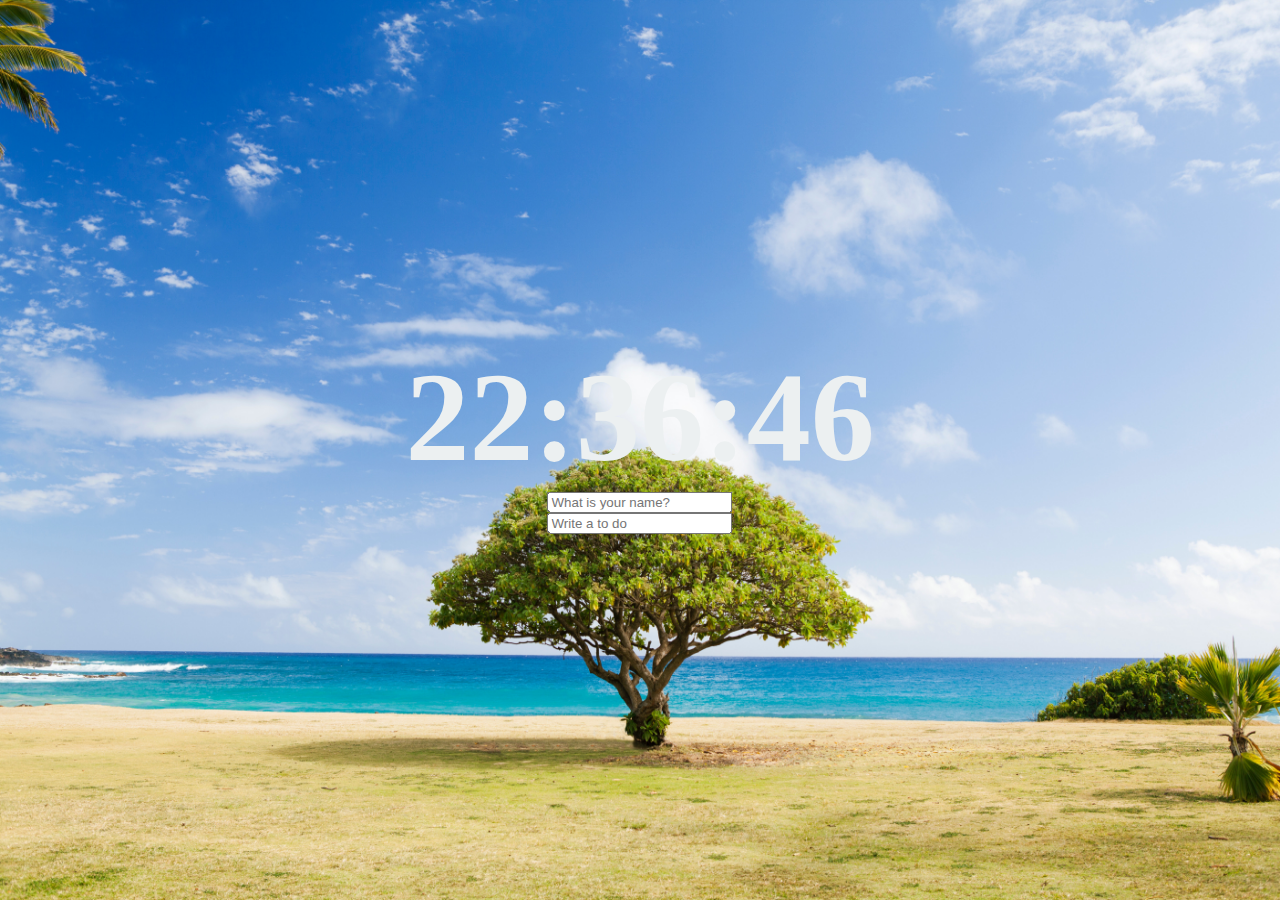
<file: js_app/index.html>
<!DOCTYPE html>
<html lang="en">

<head>
    <title>Something</title>
    <meta charset="utf-8" />
    <link rel="stylesheet" href="index.css" />
</head>

<body>
    <span class="js-weather"></span>
    <div class='main'>
        <div class="js-clock">
            <h1>00:00</h1>
        </div>
        <form class="js-form form">
            <input type="text" placeholder="What is your name?" />
        </form>
        <h4 class="js-greetings greetings"></h4>
        <form class="js-toDoForm">
            <input type="text" placeholder="Write a to do" />
        </form>
        <ul class="js-toDoList">
        </ul>

    </div>
    <script src="clock.js"></script>
    <script src="greeting.js"></script>
    <script src="todo.js"></script>
    <script src="bg.js"></script>
    <script src="weather.js"></script>
</body>

</html>
</file>
<file: js_app/index.css>
body {
    background-color: #34495e;
    color: #ecf0f1;
}
.main{
    position:absolute;
    top:50%;
    left:50%;
    text-align: center;
    transform: translate(-50%,-50%);
}
ul {
    text-align: left;
    font-size : 1.5em;
}
.clicked {
    color: #7f8c8d;
}
h1 {
    font-size : 8em;
    margin : 1px;
}
h4{
    font-size : 2em;
    margin-top : 1px;
    margin-bottom : 10px;
}

.form, .greetings {
    display: none;

}

.showing {
    display: block;
}

.btn {
    cursor: pointer;
}

@keyframes fadeIn{
    from{
        opacity: 0;
    }
    to{
        opacity: 1;
    }
}

.bgImage {
    position: absolute;
    top: 0;
    left: 0;
    width: 100%;
    height: 100%;
    z-index: -1;
    animation: fadeIn .5s linear;
}
.js-weather {
    float : right;
    font-size : 1.5em;
}
</file>
